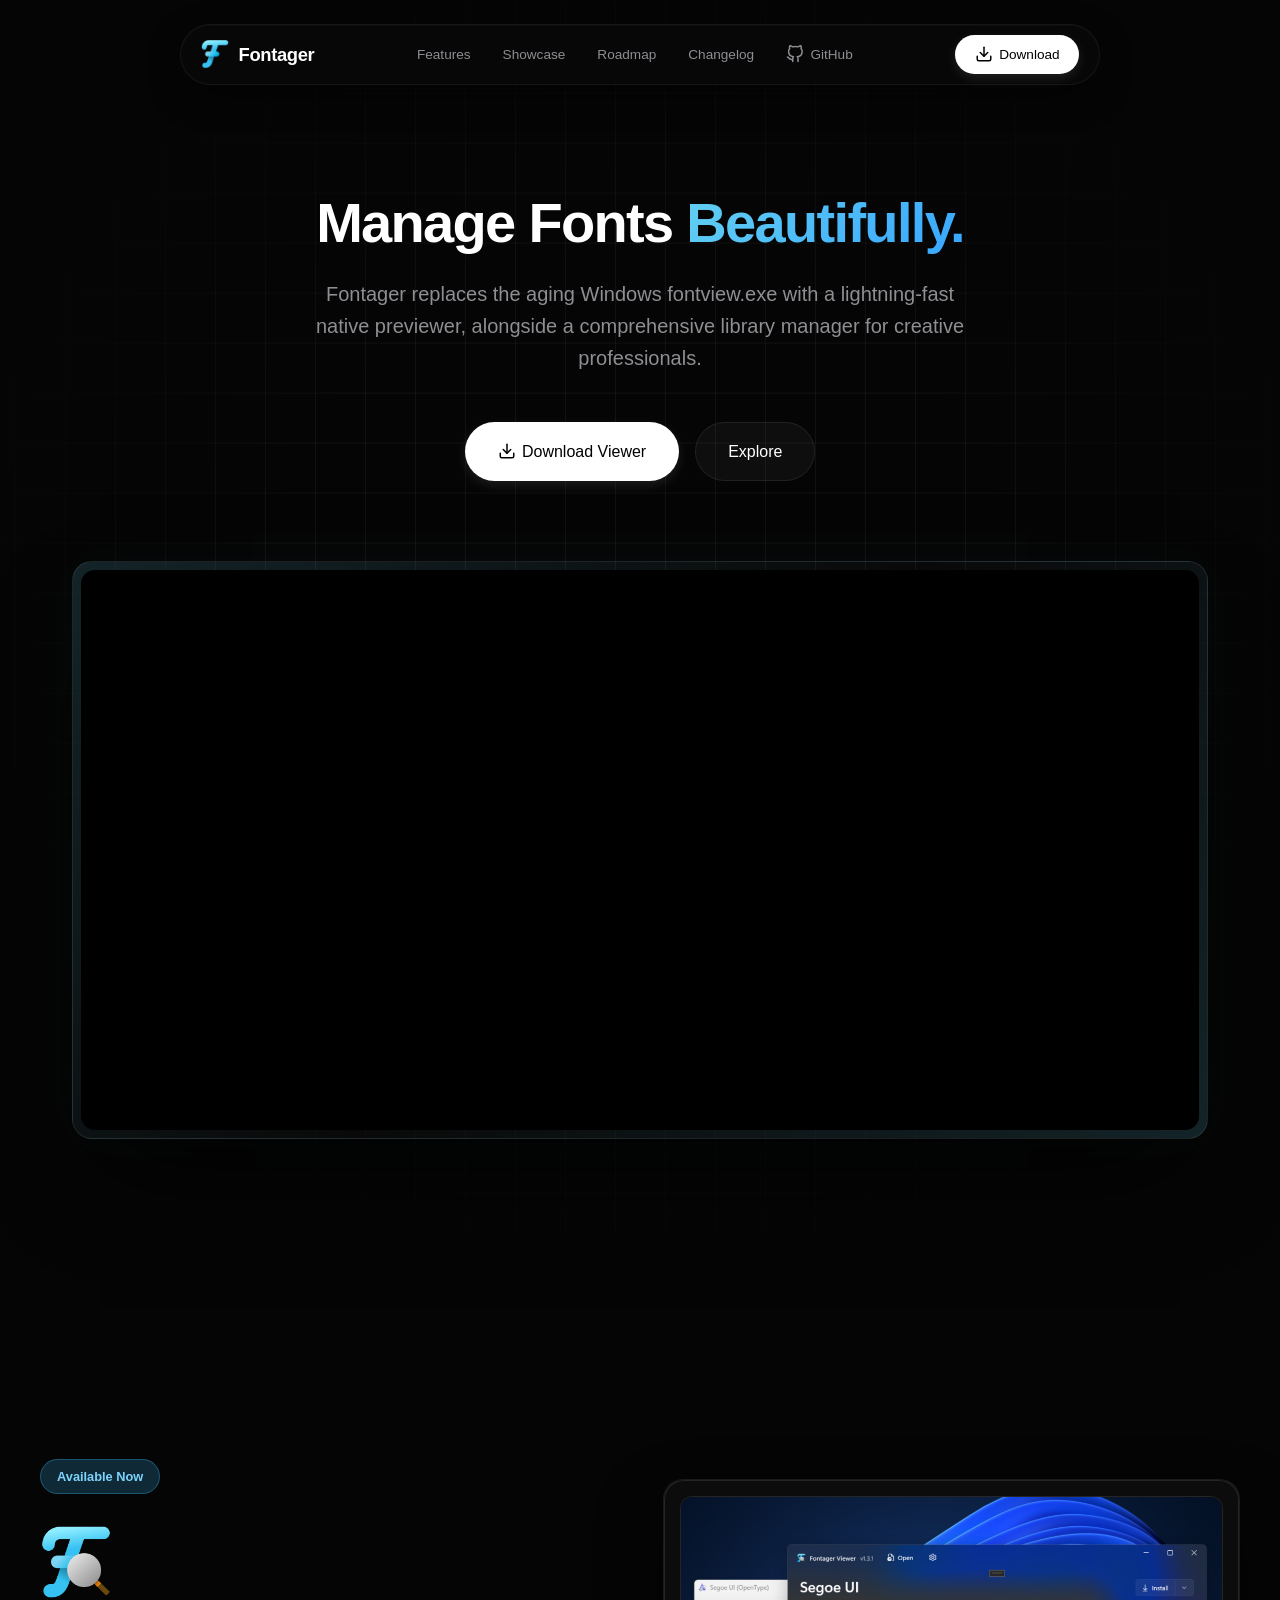
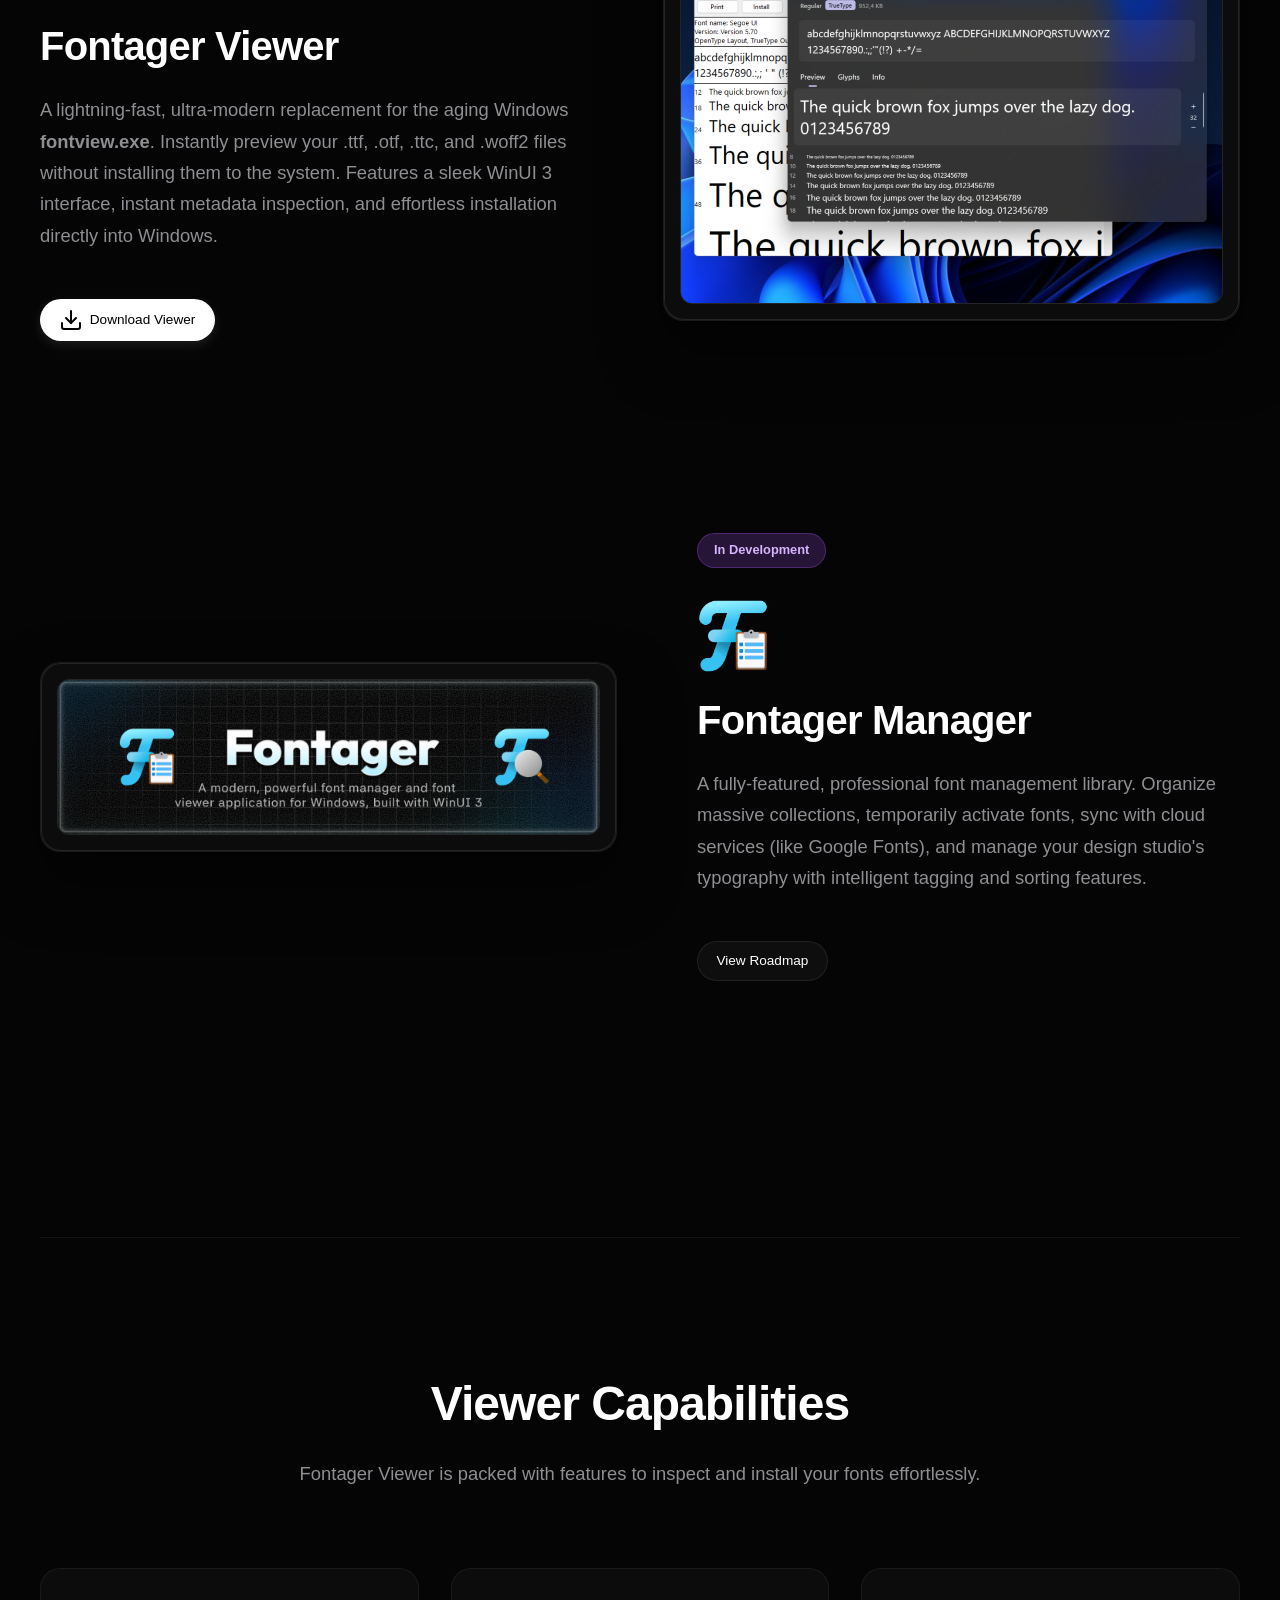
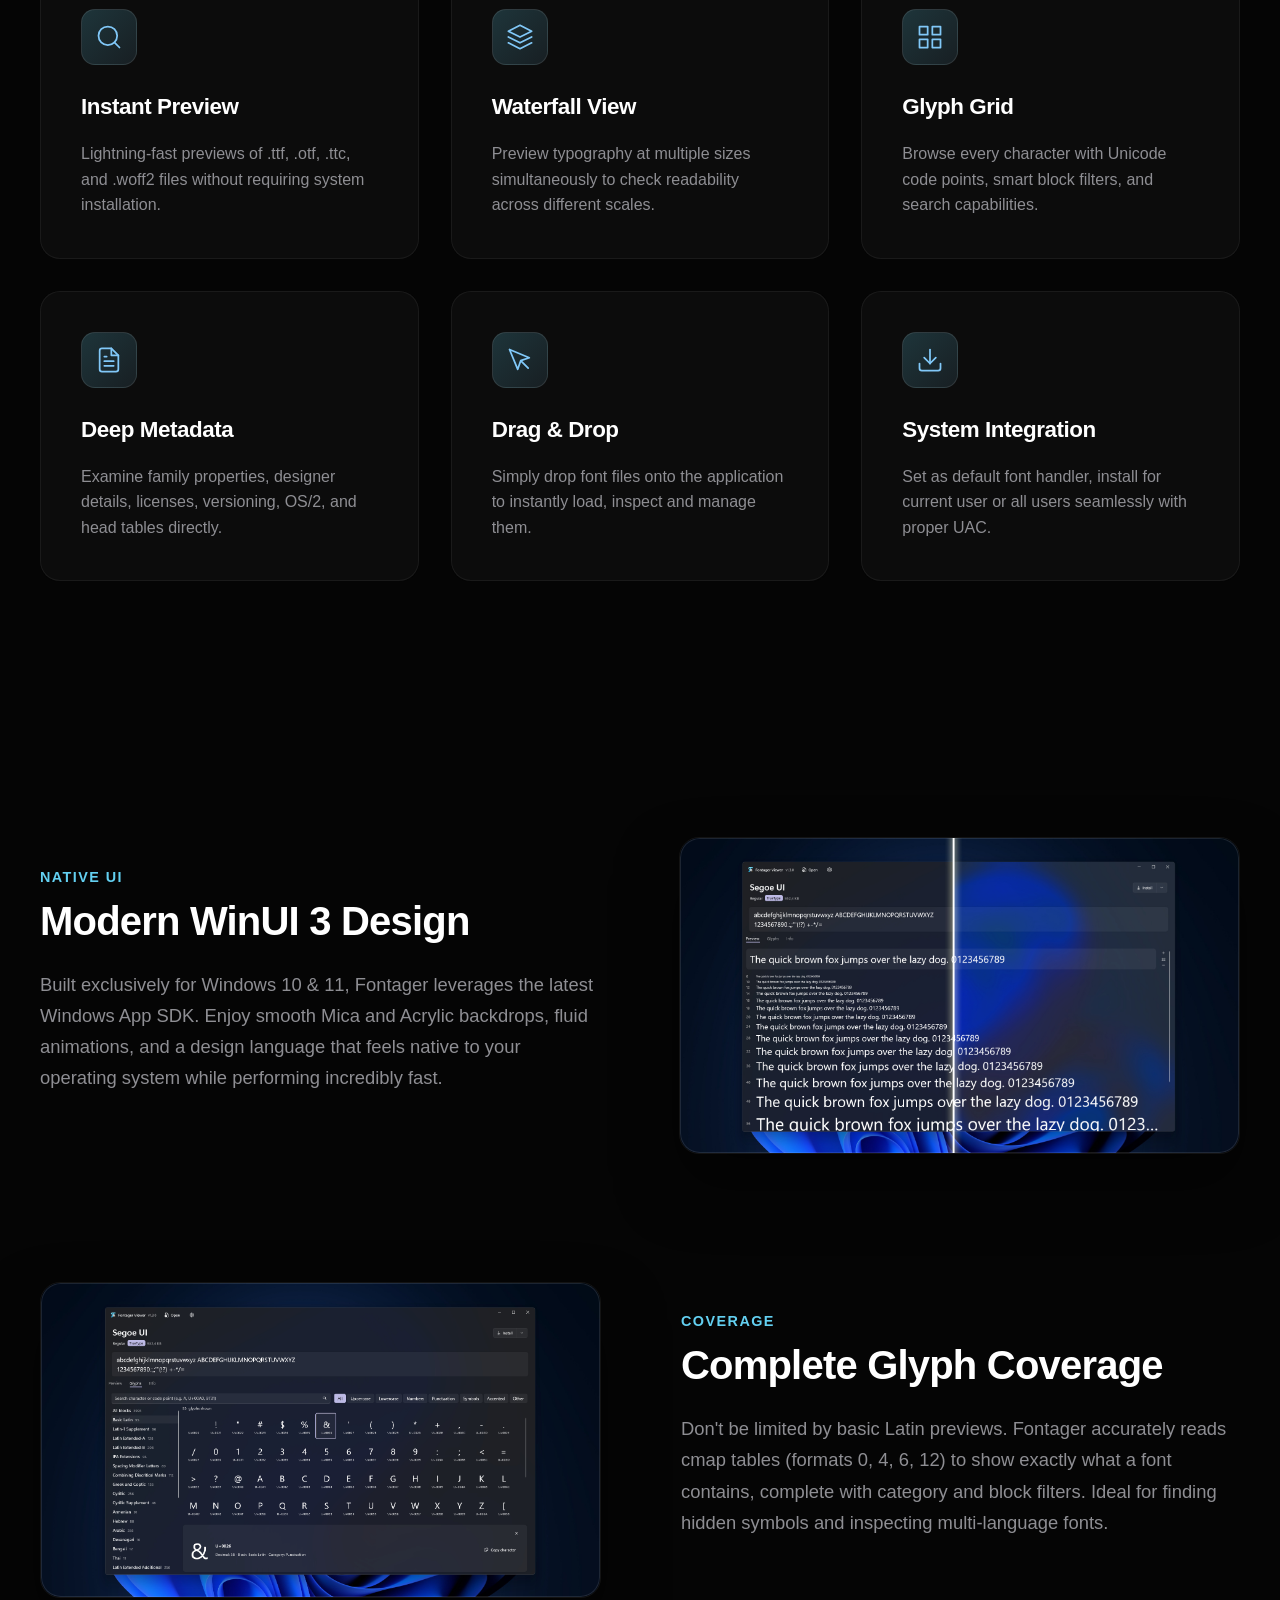
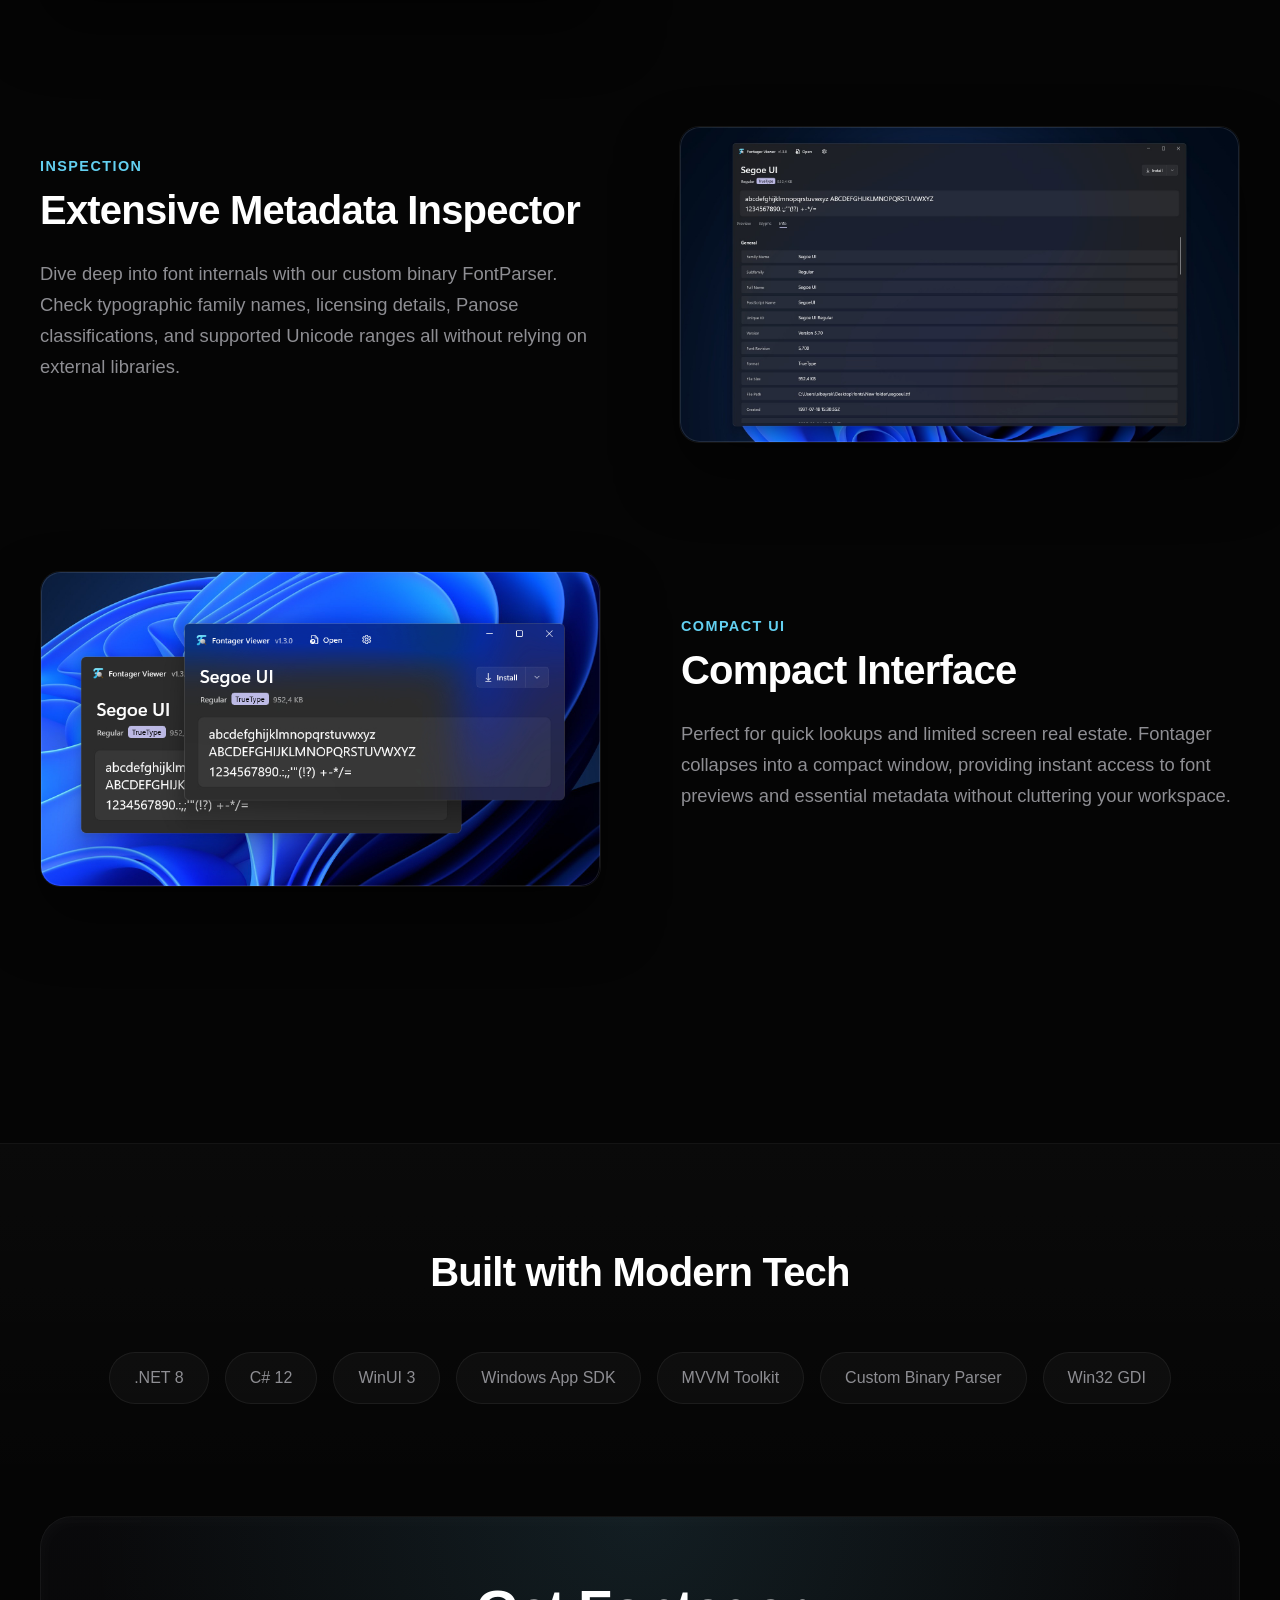
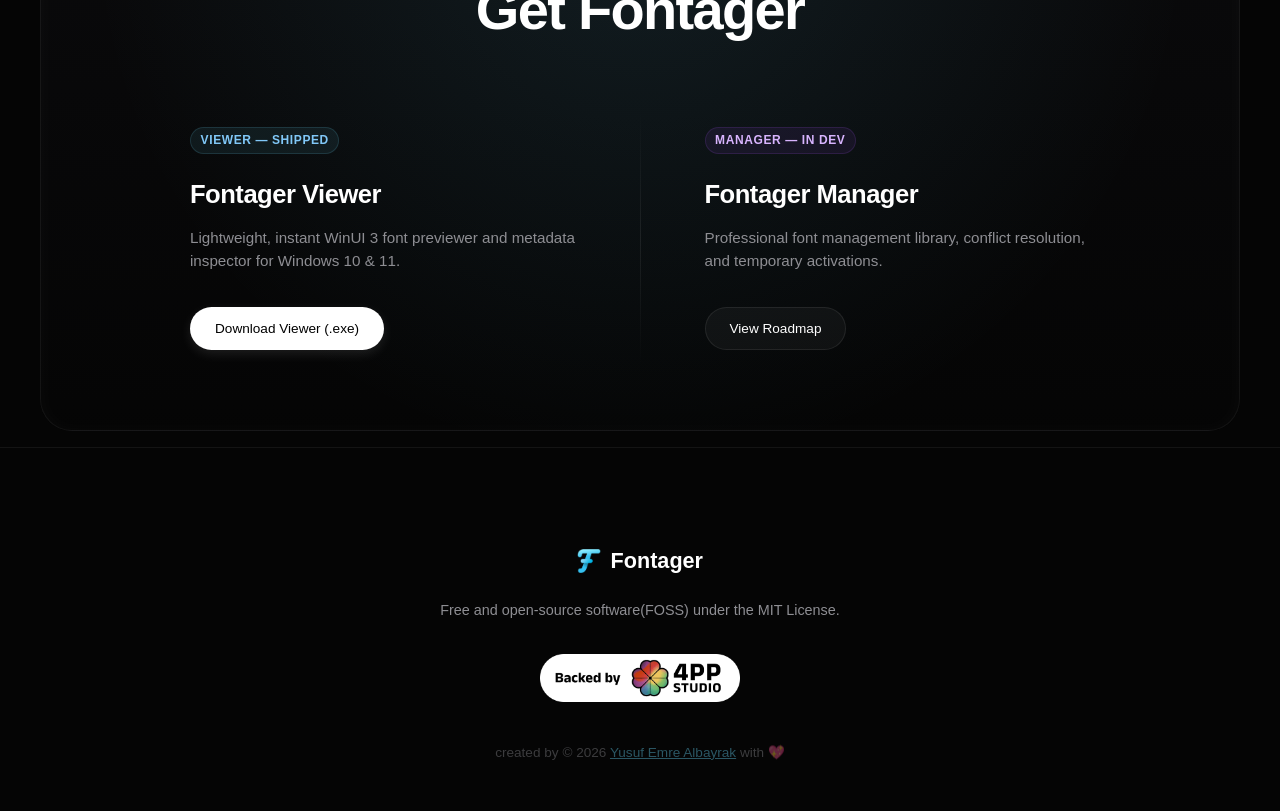
<file: index.html>
<!DOCTYPE html>
<html lang="en">

<head>
    <meta charset="UTF-8">
    <meta name="viewport" content="width=device-width, initial-scale=1.0">
    <title>Fontager - Modern Windows Font Manager & Viewer</title>
    <meta name="description"
        content="Fontager replaces the outdated Windows fontview.exe with a fast, beautiful font previewer and full-featured font management suite.">

    <!-- Favicon -->
    <link rel="icon" href="Assets/Fontager_Logo.ico" type="image/x-icon">

    <!-- Open Graph / Facebook -->
    <meta property="og:type" content="website">
    <meta property="og:url" content="https://ysfemrealbyrk.github.io/Fontager/">
    <meta property="og:title" content="Fontager - Modern Windows Font Manager & Viewer">
    <meta property="og:description"
        content="Fontager replaces the outdated Windows fontview.exe with a fast, beautiful font previewer and full-featured font management suite.">
    <meta property="og:image" content="https://ysfemrealbyrk.github.io/Fontager/Assets/banner.png">

    <!-- Twitter -->
    <meta property="twitter:card" content="summary_large_image">
    <meta property="twitter:url" content="https://ysfemrealbyrk.github.io/Fontager/">
    <meta property="twitter:title" content="Fontager - Modern Windows Font Manager & Viewer">
    <meta property="twitter:description"
        content="Fontager replaces the outdated Windows fontview.exe with a fast, beautiful font previewer and full-featured font management suite.">
    <meta property="twitter:image" content="https://ysfemrealbyrk.github.io/Fontager/Assets/banner.png">

    <link rel="stylesheet" href="style.css">
    <style>
        /* Hero Styling with Premium Tech Grid Pattern */
        .hero {
            padding: 12rem 0 6rem;
            position: relative;
            text-align: center;
        }

        .hero::before {
            content: '';
            position: absolute;
            top: 0;
            left: 0;
            width: 100%;
            height: 100%;
            background-image:
                linear-gradient(rgba(255, 255, 255, 0.05) 1px, transparent 1px),
                linear-gradient(90deg, rgba(255, 255, 255, 0.05) 1px, transparent 1px);
            background-size: 50px 50px;
            background-position: center;
            mask-image: radial-gradient(circle at center, black 40%, transparent 80%);
            -webkit-mask-image: radial-gradient(circle at center, black 40%, transparent 80%);
            pointer-events: none;
            z-index: -1;
        }

        .hero-container {
            max-width: 1200px;
            margin: 0 auto;
            padding: 0 2rem;
        }

        .hero h1 {
            font-size: 3.5rem;
            line-height: 1.1;
            margin-bottom: 1.5rem;
            color: #fff;
            letter-spacing: -0.03em;
        }

        .hero p {
            font-size: 1.25rem;
            color: var(--text-muted);
            max-width: 650px;
            margin: 0 auto 3rem auto;
        }

        .hero-actions {
            display: flex;
            justify-content: center;
            gap: 1rem;
        }

        .hero-visual {
            position: relative;
            margin-top: 5rem;
            border-radius: 20px;
            padding: 8px;
            background: linear-gradient(135deg, rgba(99, 213, 241, 0.15) 0%, rgba(255, 255, 255, 0.02) 50%, rgba(99, 213, 241, 0.15) 100%);
            border: 1px solid rgba(255, 255, 255, 0.08);
            box-shadow: 0 50px 100px -30px rgba(0, 0, 0, 0.95), 0 0 50px rgba(99, 213, 241, 0.04);
            transition: all 0.5s cubic-bezier(0.16, 1, 0.3, 1);
        }

        .hero-visual:hover {
            transform: scale(1.01) translateY(-4px);
            border-color: rgba(99, 213, 241, 0.25);
            box-shadow: 0 60px 120px -30px rgba(0, 0, 0, 0.98), 0 0 60px rgba(99, 213, 241, 0.08);
        }

        .hero-visual video {
            width: 100%;
            display: block;
            border-radius: 14px;
            border: 1px solid rgba(0, 0, 0, 0.8);
            background: #000;
        }

        .hero-badge {
            display: inline-block;
            padding: 0.5rem 1rem;
            border-radius: 100px;
            background: rgba(99, 213, 241, 0.08);
            border: 1px solid rgba(99, 213, 241, 0.18);
            color: #81c8f8;
            font-size: 0.8rem;
            font-weight: 600;
            margin-bottom: 2rem;
            letter-spacing: 0.05em;
            text-transform: uppercase;
            box-shadow: 0 4px 12px rgba(99, 213, 241, 0.05);
        }

        .gradient-text {
            background: linear-gradient(135deg, #63d0f1 0%, #37a6ff 100%);
            -webkit-background-clip: text;
            -webkit-text-fill-color: transparent;
            display: inline-block;
        }

        /* Products Showcase */
        .products-wrapper {
            margin-top: 6rem;
        }

        .product-badge {
            display: inline-block;
            padding: 0.4rem 1rem;
            border-radius: 100px;
            font-size: 0.8rem;
            font-weight: 600;
            margin-bottom: 2rem;
        }

        .product-badge.coming-soon {
            background: rgba(168, 85, 247, 0.2);
            color: #d8b4fe;
            border: 1px solid rgba(168, 85, 247, 0.3);
        }

        .product-badge.available {
            background: rgba(56, 189, 248, 0.2);
            color: #7dd3fc;
            border: 1px solid rgba(56, 189, 248, 0.3);
        }

        .section-title {
            text-align: center;
            margin-bottom: 5rem;
        }

        .section-title h2 {
            font-size: 3rem;
            margin-bottom: 1rem;
        }

        .section-title p {
            color: var(--text-muted);
            font-size: 1.15rem;
        }

        /* Features */
        .features {
            padding: 8rem 0;
            position: relative;
            border-top: 1px solid var(--border-glass);
        }

        .feature-grid {
            display: grid;
            grid-template-columns: repeat(auto-fit, minmax(320px, 1fr));
            gap: 2rem;
        }

        .feature-card {
            background: rgba(20, 20, 20, 0.5);
            border-radius: 20px;
            padding: 2.5rem;
            border: 1px solid var(--border-glass);
            transition: all 0.4s cubic-bezier(0.175, 0.885, 0.32, 1.275);
            position: relative;
            overflow: hidden;
            backdrop-filter: blur(10px);
        }

        .feature-card:hover {
            transform: translateY(-6px);
            background: rgba(25, 28, 31, 0.6);
            border-color: rgba(99, 213, 241, 0.4);
            box-shadow: 0 20px 40px rgba(0, 0, 0, 0.4), inset 0 0 20px rgba(99, 213, 241, 0.05);
        }

        .feature-icon-wrapper {
            width: 56px;
            height: 56px;
            border-radius: 14px;
            background: linear-gradient(135deg, rgba(99, 213, 241, 0.2), rgba(135, 206, 245, 0.1));
            border: 1px solid rgba(255, 255, 255, 0.1);
            display: flex;
            align-items: center;
            justify-content: center;
            margin-bottom: 1.5rem;
            color: #81c8f8;
        }

        .feature-icon-wrapper svg {
            width: 28px;
            height: 28px;
            stroke: currentColor;
            stroke-width: 1.5;
            fill: none;
            stroke-linecap: round;
            stroke-linejoin: round;
        }

        .feature-card h3 {
            font-size: 1.4rem;
            margin-bottom: 1rem;
            color: #fff;
        }

        .feature-card p {
            color: var(--text-muted);
            font-size: 1rem;
            line-height: 1.6;
        }

        /* Showcase */
        .showcase {
            padding: 8rem 0;
        }

        .showcase-item {
            display: flex;
            align-items: center;
            gap: 5rem;
            margin-bottom: 8rem;
        }

        .showcase-item:nth-child(even) {
            flex-direction: row-reverse;
        }

        .showcase-content {
            flex: 1;
        }

        .showcase-label {
            color: var(--primary);
            font-weight: 600;
            font-size: 0.9rem;
            letter-spacing: 0.1em;
            text-transform: uppercase;
            margin-bottom: 0.5rem;
            display: block;
        }

        .showcase-content h3 {
            font-size: 2.5rem;
            margin-bottom: 1.5rem;
            line-height: 1.2;
        }

        .showcase-content p {
            color: var(--text-muted);
            font-size: 1.15rem;
            margin-bottom: 2rem;
            line-height: 1.7;
        }

        .showcase-image {
            flex: 1;
            border-radius: 20px;
            overflow: hidden;
            box-shadow: 0 30px 60px rgba(0, 0, 0, 0.5);
            border: 1px solid var(--border-glass);
            position: relative;
        }

        .showcase-image::after {
            content: '';
            position: absolute;
            top: 0;
            left: 0;
            width: 100%;
            height: 100%;
            box-shadow: inset 0 0 0 1px rgba(255, 255, 255, 0.1);
            border-radius: 20px;
            pointer-events: none;
        }

        .showcase-image img {
            width: 100%;
            height: auto;
            display: block;
            transition: transform 0.7s ease;
        }

        .showcase-item:hover .showcase-image img {
            transform: scale(1.03);
        }

        /* Tech Stack */
        .tech-stack {
            padding: 6rem 0;
            background: linear-gradient(to bottom, rgba(255, 255, 255, 0.02), rgba(0, 0, 0, 0));
            border-top: 1px solid var(--border-glass);
            text-align: center;
        }

        .tech-stack h2 {
            font-size: 2.5rem;
            margin-bottom: 1rem;
        }

        .badges {
            display: flex;
            flex-wrap: wrap;
            justify-content: center;
            gap: 1rem;
            margin-top: 3rem;
        }

        .badge {
            background: rgba(255, 255, 255, 0.03);
            padding: 0.75rem 1.5rem;
            border-radius: 100px;
            font-size: 1rem;
            font-weight: 500;
            border: 1px solid var(--border-glass);
            color: var(--text-muted);
            transition: all 0.3s;
        }

        .badge:hover {
            background: rgba(255, 255, 255, 0.08);
            color: #fff;
            border-color: rgba(255, 255, 255, 0.2);
        }

        /* CTA Section & Download Center */
        .cta-section {
            padding: 1rem 0;
            text-align: center;
            position: relative;
        }

        .cta-box {
            background: linear-gradient(180deg, rgba(12, 12, 14, 0.8) 0%, rgba(5, 5, 5, 0.95) 100%);
            border: 1px solid var(--border-glass);
            border-radius: 32px;
            padding: 3rem 1rem;
            position: relative;
            overflow: hidden;
            box-shadow: inset 0 2px 20px rgba(255, 255, 255, 0.03);
            backdrop-filter: blur(10px);
        }

        .cta-box::before {
            content: '';
            position: absolute;
            top: 0;
            left: 0;
            width: 100%;
            height: 100%;
            background: radial-gradient(circle at 50% 0%, rgba(99, 208, 241, 0.1), transparent 70%);
            pointer-events: none;
        }

        .cta-box h2 {
            font-size: 3.5rem;
            margin-bottom: 1rem;
            color: #fff;
            position: relative;
            z-index: 2;
            letter-spacing: -0.03em;
        }

        .cta-box p {
            color: var(--text-muted);
            font-size: 1.2rem;
            max-width: 600px;
            margin: 0 auto 3rem;
            position: relative;
            z-index: 2;
        }

        .download-container {
            display: flex;
            align-items: stretch;
            justify-content: center;
            gap: 4rem;
            max-width: 900px;
            margin: 3.5rem auto 1rem;
            text-align: left;
            position: relative;
            z-index: 2;
        }

        .download-item {
            flex: 1;
            display: flex;
            flex-direction: column;
            align-items: flex-start;
            justify-content: space-between;
            padding: 1rem 0;
        }

        .download-divider {
            width: 1px;
            background: linear-gradient(to bottom, transparent, rgba(255, 255, 255, 0.08), transparent);
        }

        .status-badge {
            font-size: 0.75rem;
            font-weight: 600;
            text-transform: uppercase;
            letter-spacing: 0.05em;
            margin-bottom: 1.25rem;
            padding: 0.2rem 0.6rem;
            border-radius: 100px;
            display: inline-block;
        }

        .status-badge.available {
            background: rgba(99, 208, 241, 0.08);
            color: #81c8f8;
            border: 1px solid rgba(99, 208, 241, 0.15);
        }

        .status-badge.roadmap {
            background: rgba(168, 85, 247, 0.08);
            color: #d8b4fe;
            border: 1px solid rgba(168, 85, 247, 0.15);
        }

        .download-item h3 {
            font-size: 1.6rem;
            font-weight: 800;
            color: #fff;
            margin-bottom: 0.75rem;
            letter-spacing: -0.02em;
        }

        .download-item p {
            font-size: 0.95rem;
            color: var(--text-muted);
            line-height: 1.5;
            margin-bottom: 2rem !important;
            min-height: 48px;
        }

        .download-item .btn {
            padding: 0.6rem 1.5rem;
            border-radius: 100px;
        }

        @media (max-width: 768px) {
            .download-container {
                flex-direction: column;
                gap: 3rem;
            }

            .download-divider {
                width: 100%;
                height: 1px;
                background: linear-gradient(to right, transparent, rgba(255, 255, 255, 0.08), transparent);
            }

            .download-item p {
                min-height: auto;
            }
        }

        .download-meta {
            display: flex;
            justify-content: center;
            gap: 1.5rem;
            align-items: center;
            flex-wrap: wrap;
            color: var(--text-muted);
            font-size: 0.85rem;
            opacity: 0.7;
            position: relative;
            z-index: 2;
        }

        .meta-dot {
            color: rgba(255, 255, 255, 0.15);
        }

        @media (max-width: 1000px) {
            .hero h1 {
                font-size: 3.5rem;
            }

            .showcase-item,
            .showcase-item:nth-child(even) {
                flex-direction: column;
                gap: 3rem;
                margin-bottom: 6rem;
            }

            .cta-box h2 {
                font-size: 2.5rem;
            }
        }
    </style>
</head>

<body>

    <div class="nav-wrapper">
        <nav>
            <a href="index.html" class="logo">
                <img src="Assets/Fontager_Logo.png" alt="Fontager Logo">
                Fontager
            </a>
            <div class="nav-links">
                <a href="#features">Features</a>
                <a href="#showcase">Showcase</a>
                <a href="roadmap.html">Roadmap</a>
                <a href="changelog.html">Changelog</a>
                <a href="https://github.com/ysfemreAlbyrk/Fontager" target="_blank">
                    <svg viewBox="0 0 24 24" width="18" height="18" stroke="currentColor" stroke-width="2" fill="none"
                        stroke-linecap="round" stroke-linejoin="round">
                        <path
                            d="M9 19c-5 1.5-5-2.5-7-3m14 6v-3.87a3.37 3.37 0 0 0-.94-2.61c3.14-.35 6.44-1.54 6.44-7A5.44 5.44 0 0 0 20 4.77 5.07 5.07 0 0 0 19.91 1S18.73.65 16 2.48a13.38 13.38 0 0 0-7 0C6.27.65 5.09 1 5.09 1A5.07 5.07 0 0 0 5 4.77a5.44 5.44 0 0 0-1.5 3.78c0 5.42 3.3 6.61 6.44 7A3.37 3.37 0 0 0 9 18.13V22">
                        </path>
                    </svg>
                    GitHub
                </a>
            </div>
            <a href="#download" class="btn">
                <svg width="18" height="18" viewBox="0 0 24 24" fill="none" stroke="currentColor" stroke-width="2"
                    stroke-linecap="round" stroke-linejoin="round">
                    <path d="M21 15v4a2 2 0 0 1-2 2H5a2 2 0 0 1-2-2v-4"></path>
                    <polyline points="7 10 12 15 17 10"></polyline>
                    <line x1="12" y1="15" x2="12" y2="3"></line>
                </svg>
                Download
            </a>
        </nav>
    </div>

    <header class="hero">
        <div class="container hero-container">
            <!-- <div class="hero-badge animate-up delay-1">Fast. Light. Native WinUI 3.</div> -->
            <h1 class="animate-up delay-1">Manage Fonts <span class="gradient-text">Beautifully.</span></h1>
            <p class="animate-up delay-2">Fontager replaces the aging Windows fontview.exe with a lightning-fast native
                previewer, alongside a comprehensive library manager for creative professionals.</p>

            <div class="hero-actions animate-up delay-3">
                <a href="#download" class="btn" style="padding: 1rem 2rem; font-size: 1rem;">
                    <svg width="18" height="18" viewBox="0 0 24 24" fill="none" stroke="currentColor" stroke-width="2"
                        stroke-linecap="round" stroke-linejoin="round">
                        <path d="M21 15v4a2 2 0 0 1-2 2H5a2 2 0 0 1-2-2v-4"></path>
                        <polyline points="7 10 12 15 17 10"></polyline>
                        <line x1="12" y1="15" x2="12" y2="3"></line>
                    </svg>
                    Download Viewer
                </a>
                <a href="#products" class="btn btn-outline" style="padding: 1rem 2rem; font-size: 1rem;">
                    Explore
                </a>
            </div>

            <div class="hero-visual animate-up delay-3">
                <video autoplay loop muted playsinline>
                    <source src="Assets/Latest-1.mp4" type="video/mp4">
                    Your browser does not support the video tag.
                </video>
            </div>
        </div>
    </header>


    <section id="products" class="showcase container" style="padding-top: 8rem;">
        <div class="products-wrapper">
            <!-- Viewer -->
            <div class="showcase-item">
                <div class="showcase-content">
                    <span class="product-badge available">Available Now</span>
                    <img src="Assets/Viewer_Logo.png" alt="Fontager Viewer Logo"
                        style="height: 72px; margin-bottom: 1.5rem; display: block;">
                    <h3>Fontager Viewer</h3>
                    <p>A lightning-fast, ultra-modern replacement for the aging Windows <b>fontview.exe</b>. Instantly
                        preview your .ttf, .otf, .ttc, and .woff2 files without installing them to the system. Features
                        a sleek WinUI 3 interface, instant metadata inspection, and effortless installation directly
                        into Windows.</p>
                    <a href="#download" class="btn" style="margin-top: 1rem;">
                        <svg width="24" height="24" viewBox="0 0 24 24" fill="none" stroke="currentColor"
                            stroke-width="2" stroke-linecap="round" stroke-linejoin="round">
                            <path d="M21 15v4a2 2 0 0 1-2 2H5a2 2 0 0 1-2-2v-4"></path>
                            <polyline points="7 10 12 15 17 10"></polyline>
                            <line x1="12" y1="15" x2="12" y2="3"></line>
                        </svg>
                        Download Viewer
                    </a>
                </div>
                <div class="showcase-image" style="background: rgba(20,20,20,0.5); padding: 1rem;">
                    <img src="Assets/viewer_app.png" alt="Fontager Viewer Interface"
                        style="border-radius: 12px; border: 1px solid rgba(255,255,255,0.1);">
                </div>
            </div>

            <!-- Manager -->
            <div class="showcase-item" style="margin-top: 12rem;">
                <div class="showcase-content">
                    <span class="product-badge coming-soon">In Development</span>
                    <img src="Assets/Manager_Logo.png" alt="Fontager Manager Logo"
                        style="height: 72px; margin-bottom: 1.5rem; display: block;">
                    <h3>Fontager Manager</h3>
                    <p>A fully-featured, professional font management library. Organize massive collections, temporarily
                        activate fonts, sync with cloud services (like Google Fonts), and manage your design studio's
                        typography with intelligent tagging and sorting features.</p>
                    <a href="roadmap.html" class="btn btn-outline" style="margin-top: 1rem;">
                        View Roadmap
                    </a>
                </div>
                <div class="showcase-image" style="background: rgba(20,20,20,0.5); padding: 1rem;">
                    <img src="Assets/banner.png" alt="Fontager Manager Preview"
                        style="border-radius: 12px; border: 1px solid rgba(255,255,255,0.1);">
                </div>
            </div>
        </div>
    </section>

    <section id="features" class="features container">
        <div class="section-title">
            <h2>Viewer Capabilities</h2>
            <p>Fontager Viewer is packed with features to inspect and install your fonts effortlessly.</p>
        </div>
        <div class="feature-grid">
            <div class="feature-card">
                <div class="feature-icon-wrapper">
                    <svg viewBox="0 0 24 24">
                        <circle cx="11" cy="11" r="8"></circle>
                        <line x1="21" y1="21" x2="16.65" y2="16.65"></line>
                    </svg>
                </div>
                <h3>Instant Preview</h3>
                <p>Lightning-fast previews of .ttf, .otf, .ttc, and .woff2 files without requiring system installation.
                </p>
            </div>
            <div class="feature-card">
                <div class="feature-icon-wrapper">
                    <svg viewBox="0 0 24 24">
                        <polygon points="12 2 2 7 12 12 22 7 12 2"></polygon>
                        <polyline points="2 12 12 17 22 12"></polyline>
                        <polyline points="2 17 12 22 22 17"></polyline>
                    </svg>
                </div>
                <h3>Waterfall View</h3>
                <p>Preview typography at multiple sizes simultaneously to check readability across different scales.</p>
            </div>
            <div class="feature-card">
                <div class="feature-icon-wrapper">
                    <svg viewBox="0 0 24 24">
                        <rect x="3" y="3" width="7" height="7"></rect>
                        <rect x="14" y="3" width="7" height="7"></rect>
                        <rect x="14" y="14" width="7" height="7"></rect>
                        <rect x="3" y="14" width="7" height="7"></rect>
                    </svg>
                </div>
                <h3>Glyph Grid</h3>
                <p>Browse every character with Unicode code points, smart block filters, and search capabilities.</p>
            </div>
            <div class="feature-card">
                <div class="feature-icon-wrapper">
                    <svg viewBox="0 0 24 24">
                        <path d="M14 2H6a2 2 0 0 0-2 2v16a2 2 0 0 0 2 2h12a2 2 0 0 0 2-2V8z"></path>
                        <polyline points="14 2 14 8 20 8"></polyline>
                        <line x1="16" y1="13" x2="8" y2="13"></line>
                        <line x1="16" y1="17" x2="8" y2="17"></line>
                        <polyline points="10 9 9 9 8 9"></polyline>
                    </svg>
                </div>
                <h3>Deep Metadata</h3>
                <p>Examine family properties, designer details, licenses, versioning, OS/2, and head tables directly.
                </p>
            </div>
            <div class="feature-card">
                <div class="feature-icon-wrapper">
                    <svg viewBox="0 0 24 24">
                        <path d="M3 3l7.07 16.97 2.51-7.39 7.39-2.51L3 3z"></path>
                        <path d="M13 13l6 6"></path>
                    </svg>
                </div>
                <h3>Drag & Drop</h3>
                <p>Simply drop font files onto the application to instantly load, inspect and manage them.</p>
            </div>
            <div class="feature-card">
                <div class="feature-icon-wrapper">
                    <svg viewBox="0 0 24 24">
                        <path d="M21 15v4a2 2 0 0 1-2 2H5a2 2 0 0 1-2-2v-4"></path>
                        <polyline points="7 10 12 15 17 10"></polyline>
                        <line x1="12" y1="15" x2="12" y2="3"></line>
                    </svg>
                </div>
                <h3>System Integration</h3>
                <p>Set as default font handler, install for current user or all users seamlessly with proper UAC.</p>
            </div>
        </div>
    </section>

    <section id="showcase" class="showcase container">
        <div class="showcase-item">
            <div class="showcase-content">
                <span class="showcase-label">Native UI</span>
                <h3>Modern WinUI 3 Design</h3>
                <p>Built exclusively for Windows 10 & 11, Fontager leverages the latest Windows App SDK. Enjoy smooth
                    Mica and Acrylic backdrops, fluid animations, and a design language that feels native to your
                    operating system while performing incredibly fast.</p>
            </div>
            <div class="showcase-image">
                <img src="Assets/img_2.jpg" alt="Fontager Interface">
            </div>
        </div>
        <div class="showcase-item">
            <div class="showcase-content">
                <span class="showcase-label">Coverage</span>
                <h3>Complete Glyph Coverage</h3>
                <p>Don't be limited by basic Latin previews. Fontager accurately reads cmap tables (formats 0, 4, 6, 12)
                    to show exactly what a font contains, complete with category and block filters. Ideal for finding
                    hidden symbols and inspecting multi-language fonts.</p>
            </div>
            <div class="showcase-image">
                <img src="Assets/img_4.jpg" alt="Glyph Grid">
            </div>
        </div>
        <div class="showcase-item">
            <div class="showcase-content">
                <span class="showcase-label">Inspection</span>
                <h3>Extensive Metadata Inspector</h3>
                <p>Dive deep into font internals with our custom binary FontParser. Check typographic family names,
                    licensing details, Panose classifications, and supported Unicode ranges all without relying on
                    external libraries.</p>
            </div>
            <div class="showcase-image">
                <img src="Assets/img_6.jpg" alt="Metadata Panel">
            </div>
        </div>
        <div class="showcase-item">
            <div class="showcase-content">
                <span class="showcase-label">Compact UI</span>
                <h3>Compact Interface</h3>
                <p>Perfect for quick lookups and limited screen real estate. Fontager collapses into a compact window,
                    providing instant access to font previews and essential metadata without cluttering your workspace.
                </p>
            </div>
            <div class="showcase-image">
                <img src="Assets/img_5.jpg" alt="Compact Interface">
            </div>
        </div>
    </section>

    <section class="tech-stack">
        <div class="container">
            <h2>Built with Modern Tech</h2>
            <div class="badges">
                <span class="badge">.NET 8</span>
                <span class="badge">C# 12</span>
                <span class="badge">WinUI 3</span>
                <span class="badge">Windows App SDK</span>
                <span class="badge">MVVM Toolkit</span>
                <span class="badge">Custom Binary Parser</span>
                <span class="badge">Win32 GDI</span>
            </div>
        </div>
    </section>
    <section id="download" class="cta-section container">
        <div class="cta-box">
            <h2>Get Fontager</h2>

            <div class="download-container">
                <!-- Viewer Item -->
                <div class="download-item">
                    <span class="status-badge available">Viewer — Shipped</span>
                    <h3>Fontager Viewer</h3>
                    <p>Lightweight, instant WinUI 3 font previewer and metadata inspector for Windows 10 & 11.</p>
                    <a href="https://github.com/ysfemreAlbyrk/Fontager/releases/latest" class="btn">
                        Download Viewer (.exe)
                    </a>
                </div>

                <!-- Divider Line -->
                <div class="download-divider"></div>

                <!-- Manager Item -->
                <div class="download-item">
                    <span class="status-badge roadmap">Manager — In Dev</span>
                    <h3>Fontager Manager</h3>
                    <p>Professional font management library, conflict resolution, and temporary activations.</p>
                    <a href="roadmap.html" class="btn btn-outline">
                        View Roadmap
                    </a>
                </div>
            </div>
        </div>
    </section>

    <footer>
        <div class="container">
            <div class="footer-logo">
                <img src="Assets/Fontager_Logo.png" alt="Logo">
                Fontager
            </div>
            <p>Free and open-source software(FOSS) under the MIT License.</p>
            <a href="https://4pp.studio" target="_blank"><img src="Assets/backedby.png" alt="Backed by 4PP Studio"
                    width="200px" style="margin-top: 2rem;" title="Backed by 4PP Studio"></a>
            <p class="copyright">created by © 2026 <a href="https://github.com/ysfemreAlbyrk" target="_blank"
                    style="color: #63d0f1; text-decoration: underline;">Yusuf Emre
                    Albayrak</a> with 💖</p>
        </div>
    </footer>

    <script>
        document.addEventListener('DOMContentLoaded', () => {
            const observer = new IntersectionObserver((entries) => {
                entries.forEach(entry => {
                    if (entry.isIntersecting) {
                        entry.target.style.opacity = '1';
                        entry.target.style.transform = 'translateY(0)';
                    }
                });
            }, { threshold: 0.1 });

            document.querySelectorAll('.feature-card, .showcase-item, .badge').forEach(el => {
                el.style.opacity = '0';
                el.style.transform = 'translateY(20px)';
                el.style.transition = 'opacity 0.6s cubic-bezier(0.16, 1, 0.3, 1), transform 0.6s cubic-bezier(0.16, 1, 0.3, 1)';
                observer.observe(el);
            });
        });
    </script>
</body>

</html>
</file>
<file: style.css>
:root {
    --bg-color: #050505;
    --surface: #0c0c0e;
    --surface-glass: rgba(10, 10, 12, 0.65);
    --border-glass: rgba(255, 255, 255, 0.06);
    --primary: #63d0f1;
    --primary-hover: #46b8e5;
    --text-main: #ffffff;
    --text-muted: #8e8e93;
    --accent: #44a9ff;
    --glow: rgba(99, 208, 241, 0.15);
}

* {
    margin: 0;
    padding: 0;
    box-sizing: border-box;
}

html {
    scroll-behavior: smooth;
}

body {
    font-family: 'Inter', -apple-system, BlinkMacSystemFont, "Segoe UI", sans-serif;
    background-color: var(--bg-color);
    color: var(--text-main);
    line-height: 1.6;
    overflow-x: hidden;
    -webkit-font-smoothing: antialiased;
}

h1, h2, h3, h4 {
    font-family: 'Outfit', sans-serif;
    font-weight: 800;
    letter-spacing: -0.02em;
}

a {
    text-decoration: none;
    color: inherit;
    transition: all 0.25s cubic-bezier(0.16, 1, 0.3, 1);
}

.container {
    max-width: 1200px;
    margin: 0 auto;
    padding: 0 2rem;
}

/* Floating Navbar (Sleek, Minimal & Premium) */
.nav-wrapper {
    position: fixed;
    top: 24px;
    left: 0;
    width: 100%;
    z-index: 1000;
    display: flex;
    justify-content: center;
    pointer-events: none;
}

nav {
    pointer-events: auto;
    display: flex;
    align-items: center;
    justify-content: space-between;
    background: var(--surface-glass);
    backdrop-filter: blur(24px) saturate(180%);
    -webkit-backdrop-filter: blur(24px) saturate(180%);
    border: 1px solid var(--border-glass);
    padding: 0.6rem 1.25rem;
    border-radius: 100px;
    width: 90%;
    max-width: 920px;
    box-shadow: 0 12px 40px -12px rgba(0, 0, 0, 0.8), inset 0 1px 1px rgba(255, 255, 255, 0.03);
    transition: all 0.4s cubic-bezier(0.16, 1, 0.3, 1);
}

.logo {
    display: flex;
    align-items: center;
    gap: 0.6rem;
    font-size: 1.15rem;
    font-weight: 800;
    font-family: 'Outfit', sans-serif;
    letter-spacing: -0.02em;
    color: #fff;
}

.logo img {
    height: 28px;
    width: auto;
}

.nav-links {
    display: flex;
    gap: 2rem;
    align-items: center;
}

.nav-links a {
    font-size: 0.85rem;
    font-weight: 500;
    color: var(--text-muted);
    display: flex;
    align-items: center;
    gap: 0.4rem;
}

.nav-links a:hover {
    color: var(--text-main);
}

.nav-links a.active {
    color: var(--primary);
}

.btn {
    background: #fff;
    color: #000;
    padding: 0.5rem 1.15rem;
    border-radius: 100px;
    font-weight: 500;
    font-size: 0.85rem;
    transition: all 0.3s cubic-bezier(0.16, 1, 0.3, 1);
    border: 1px solid transparent;
    cursor: pointer;
    display: inline-flex;
    align-items: center;
    gap: 0.4rem;
    box-shadow: 0 4px 12px rgba(255, 255, 255, 0.1);
}

.btn:hover {
    background: #e4e4e7;
    transform: translateY(-1px);
    box-shadow: 0 6px 16px rgba(255, 255, 255, 0.18);
}

.btn:active {
    transform: translateY(0);
}

.btn-outline {
    background: rgba(255, 255, 255, 0.04);
    color: #fff;
    border: 1px solid rgba(255, 255, 255, 0.08);
    box-shadow: none;
}

.btn-outline:hover {
    background: rgba(255, 255, 255, 0.08);
    border-color: rgba(255, 255, 255, 0.18);
    box-shadow: 0 4px 12px rgba(0, 0, 0, 0.3);
}

/* Page Header Sections (Roadmap & Changelog) */
.page-header {
    padding: 10rem 0 3.5rem;
    text-align: center;
    position: relative;
}

.page-header::before {
    content: '';
    position: absolute;
    top: -20%;
    left: 50%;
    transform: translateX(-50%);
    width: 600px;
    height: 400px;
    background: radial-gradient(circle, rgba(99, 208, 241, 0.06) 0%, transparent 70%);
    filter: blur(60px);
    pointer-events: none;
    z-index: -1;
}

.page-header h1 {
    font-size: 3.5rem;
    font-weight: 800;
    margin-bottom: 0.75rem;
    background: linear-gradient(180deg, #ffffff 40%, #a1a1aa 100%);
    -webkit-background-clip: text;
    -webkit-text-fill-color: transparent;
    letter-spacing: -0.03em;
}

.page-header p {
    color: var(--text-muted);
    font-size: 1.1rem;
    max-width: 550px;
    margin: 0 auto;
    font-weight: 400;
}

/* Footer Styles */
footer {
    padding: 6rem 0 3rem;
    text-align: center;
    color: var(--text-muted);
    border-top: 1px solid var(--border-glass);
    background: var(--bg-color);
}

.footer-logo {
    display: flex;
    align-items: center;
    justify-content: center;
    gap: 0.6rem;
    margin-bottom: 1.25rem;
    font-family: 'Outfit', sans-serif;
    font-weight: 800;
    font-size: 1.35rem;
    color: var(--text-main);
}

.footer-logo img {
    height: 24px;
}

footer p {
    font-size: 0.9rem;
}

.copyright {
    font-size: 0.85rem;
    margin-top: 2rem;
    opacity: 0.4;
}

/* Animation System */
@keyframes fadeUp {
    from {
        opacity: 0;
        transform: translateY(20px);
    }
    to {
        opacity: 1;
        transform: translateY(0);
    }
}

.animate-up {
    animation: fadeUp 0.8s cubic-bezier(0.16, 1, 0.3, 1) forwards;
    opacity: 0;
}

.delay-1 { animation-delay: 0.05s; }
.delay-2 { animation-delay: 0.1s; }
.delay-3 { animation-delay: 0.15s; }

@media (max-width: 1000px) {
    .nav-wrapper {
        top: 12px;
    }
    nav {
        padding: 0.5rem 1rem;
    }
    .nav-links {
        display: none;
    }
    .page-header h1 {
        font-size: 2.8rem;
    }
}
</file>
